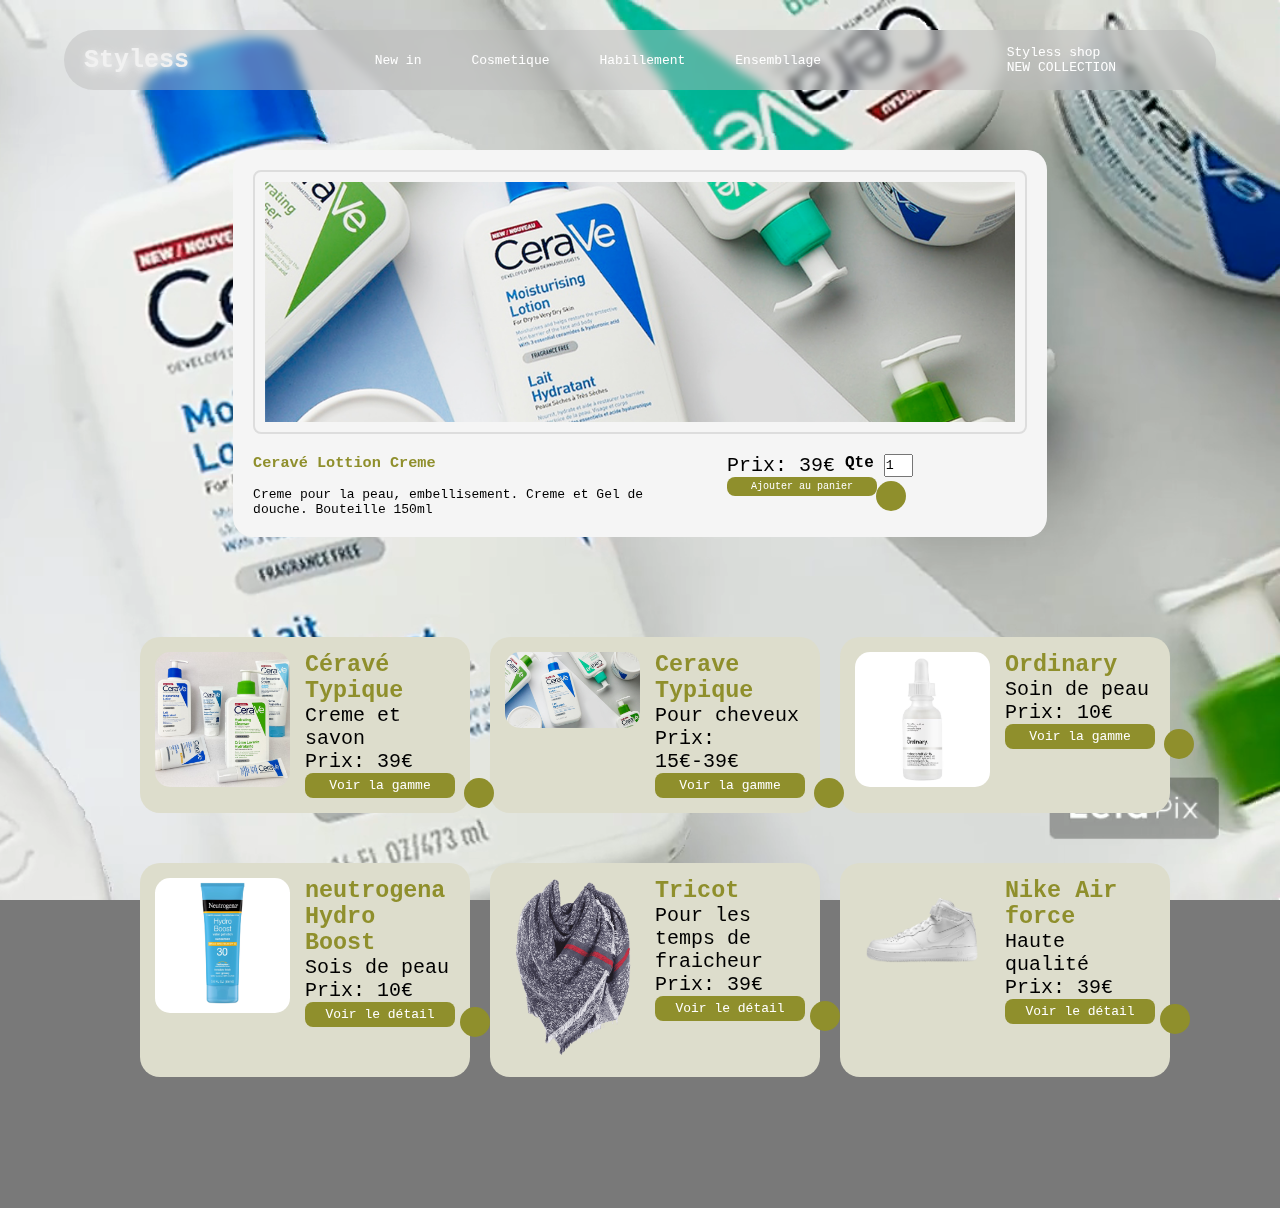
<file: vente2.html>
<!DOCTYPE html>
<html lang="en">

<head>
    <meta charset="UTF-8">
    <meta name="viewport" content="width=device-width, initial-scale=1.0">
    <title>01</title>
    <link rel="styleSheet" href="vente2.css">
    <link rel="icon" href="Asset/iconE-commerceShop.jpg" type="image/x-icon">
    <meta name="description"
        content="e-commerce site web, styless ou new style pour demeurer à la tendace. Article de beauté, maquillage et vetements">

    <style>

    </style>
</head>

<body>
    <div class="center">
        <header>
            <div id="logo"><a href="index.html">Styless</a></div>
            <nav>
                <div class="item">New in</div>
                <div class="item">Cosmetique</div>
                <div class="item">Habillement</div>
                <div class="item">Ensembllage</div>
            </nav>

            <div class="titlePage">
                Styless shop <br> NEW COLLECTION
            </div>

        </header>
    </div>

    <br><br><br><br>

    <div class="center">
        <div class="entete">

            <div class="center">
                <div class="produitEntete">

                    <div class="imageEnteteContainer">
                        <img src="Asset/Article/cerave prod.jpg" alt="" class="imageEntete">
                    </div>

                    <div class="allInfoEntete">
                        <div class="descriptionEntete">
                            <h3>Ceravé Lottion Creme</h3>
                            <br>
                            <p>Creme pour la peau, embellisement. Creme et Gel de douche. Bouteille 150ml</p>
                        </div>
                        <div>
                            <div style="display: flex; gap:10px; width:  300px; ">
                                <p class="prixEntete">Prix: <strong>39€</strong></p>
                                <span style="font-size: 16px; font-weight: 800;">Qte</span><input type="number" name=""
                                    class="selectNumerEntete" value="1" />
                            </div>
                            <button type="submit" class="ajoutPanierEntete">Ajouter au panier</button>
                        </div>
                    </div>

                </div>
            </div>

        </div>
    </div>


    <div class="center">
        <div class="allTypical">

            <!-- Une Categorie Precise representée -->
            <div class="categorie">

                <div>
                    <img src="Asset/Article/cerave.jpeg" alt="" class="imgCategorie">
                </div>

                <div>
                    <div class="descriptionCategorie">
                        <h3>Céravé Typique</h3>
                        <p>Creme et savon</p>
                    </div>
                    <div style="display: flex; gap:10px">
                        <p class="prixCategorie">Prix: <strong>39€</strong></p>
                    </div>
                    <button type="submit" class="ajoutPanierCategorie">Voir la gamme</button>
                </div>

            </div>

            <!-- Une Categorie Precise representée -->
            <div class="categorie">
                
                <div>
                    <img src="Asset/Article/cerave prod.jpg" alt="" class="imgCategorie">
                </div>

                <div>
                    <div class="descriptionCategorie">
                        <h3>Cerave Typique</h3>
                        <p>Pour cheveux</p>
                    </div>
                    <div style="display: flex; gap:10px">
                        <p class="prixCategorie">Prix: <strong>15€-39€</strong></p>
                    </div>
                    <button type="submit" class="ajoutPanierCategorie">Voir la gamme</button>
                </div>

            </div>

            <!-- Une Categorie Precise representée -->
            <div class="categorie">
                
                <div>
                    <img src="Asset/Article/ordinary.jpg" alt="" class="imgCategorie">
                </div>

                <div>
                    <div class="descriptionCategorie">
                        <h3>Ordinary</h3>
                        <p>Soin de peau</p>
                    </div>
                    <div style="display: flex; gap:10px">
                        <p class="prixCategorie">Prix: <strong>10€</strong></p>
                    </div>
                    <button type="submit" class="ajoutPanierCategorie">Voir la gamme</button>
                </div>

            </div>

            <!-- Une Categorie Precise representée -->
            <div class="categorie">
                
                <div>
                    <img src="Asset/Article/neutrogenaHB.jpg" alt="" class="imgCategorie">
                </div>

                <div>
                    <div class="descriptionCategorie">
                        <h3>neutrogena Hydro Boost</h3>
                        <p>Sois de peau</p>
                    </div>
                    <div style="display: flex; gap:10px">
                        <p class="prixCategorie">Prix: <strong>10€</strong></p>
                    </div>
                    <button type="submit" class="ajoutPanierCategorie">Voir le  détail</button>
                </div>

            </div>

            <!-- Une Categorie Precise representée -->
            <div class="categorie">
                
                <div>
                    <img src="Asset/Article/tricot (4).png" alt="" class="imgCategorie">
                </div>

                <div>
                    <div class="descriptionCategorie">
                        <h3>Tricot</h3>
                        <p>Pour les temps de fraicheur</p>
                    </div>
                    <div style="display: flex; gap:10px">
                        <p class="prixCategorie">Prix: <strong>39€</strong></p>
                    </div>
                    <button type="submit" class="ajoutPanierCategorie">Voir le  détail</button>
                </div>

            </div>

            <!-- Une Categorie Precise representée -->
            <div class="categorie">
                
                <div>
                    <img src="Asset/Article/airforce.png" alt="" class="imgCategorie">
                </div>

                <div>
                    <div class="descriptionCategorie">
                        <h3>Nike Air force</h3>
                        <p>Haute qualité</p>
                    </div>
                    <div style="display: flex; gap:10px">
                        <p class="prixCategorie">Prix: <strong>39€</strong></p>
                    </div>
                    <button type="submit" class="ajoutPanierCategorie">Voir le  détail</button>
                </div>

            </div>

            <br><br><br><br><br>

        </div>
    </div>
    <video autoplay loop muted id="video-background">
        <source src="Asset/cerave prod_animation.mp4" type="video/mp4">
        <!-- Si le navigateur ne peut pas lire le format MP4, vous pouvez ajouter d'autres sources ici -->
        <!-- Par exemple :
        <source src="chemin_de_la_video.webm" type="video/webm">
        -->
        Votre navigateur ne prend pas en charge la lecture de vidéos HTML5.
    </video>


</body>

</html>

<!-- 
 Une Categorie Precise representée 
<div class="categorie">
                
    <div>
        <img src="Asset/Article/cerave.jpeg" alt="" class="imgCategorie">
    </div>

    <div>
        <div>
            <h3>Cerave Typique</h3>
            <p>Pour cheveux</p>
        </div>
        <div style="display: flex; gap:10px">
            <p class="prixCategorie">Prix: <strong>39€</strong></p>
            <span style="font-size: 16px; font-weight: 800;">Qte</span><input type="number" name=""
                class="selectNumerCategorie" value="1" />
        </div>
        <button type="submit" class="ajoutPanierCategorie">Ajouter au panier</button>
    </div>

</div> -->
</file>
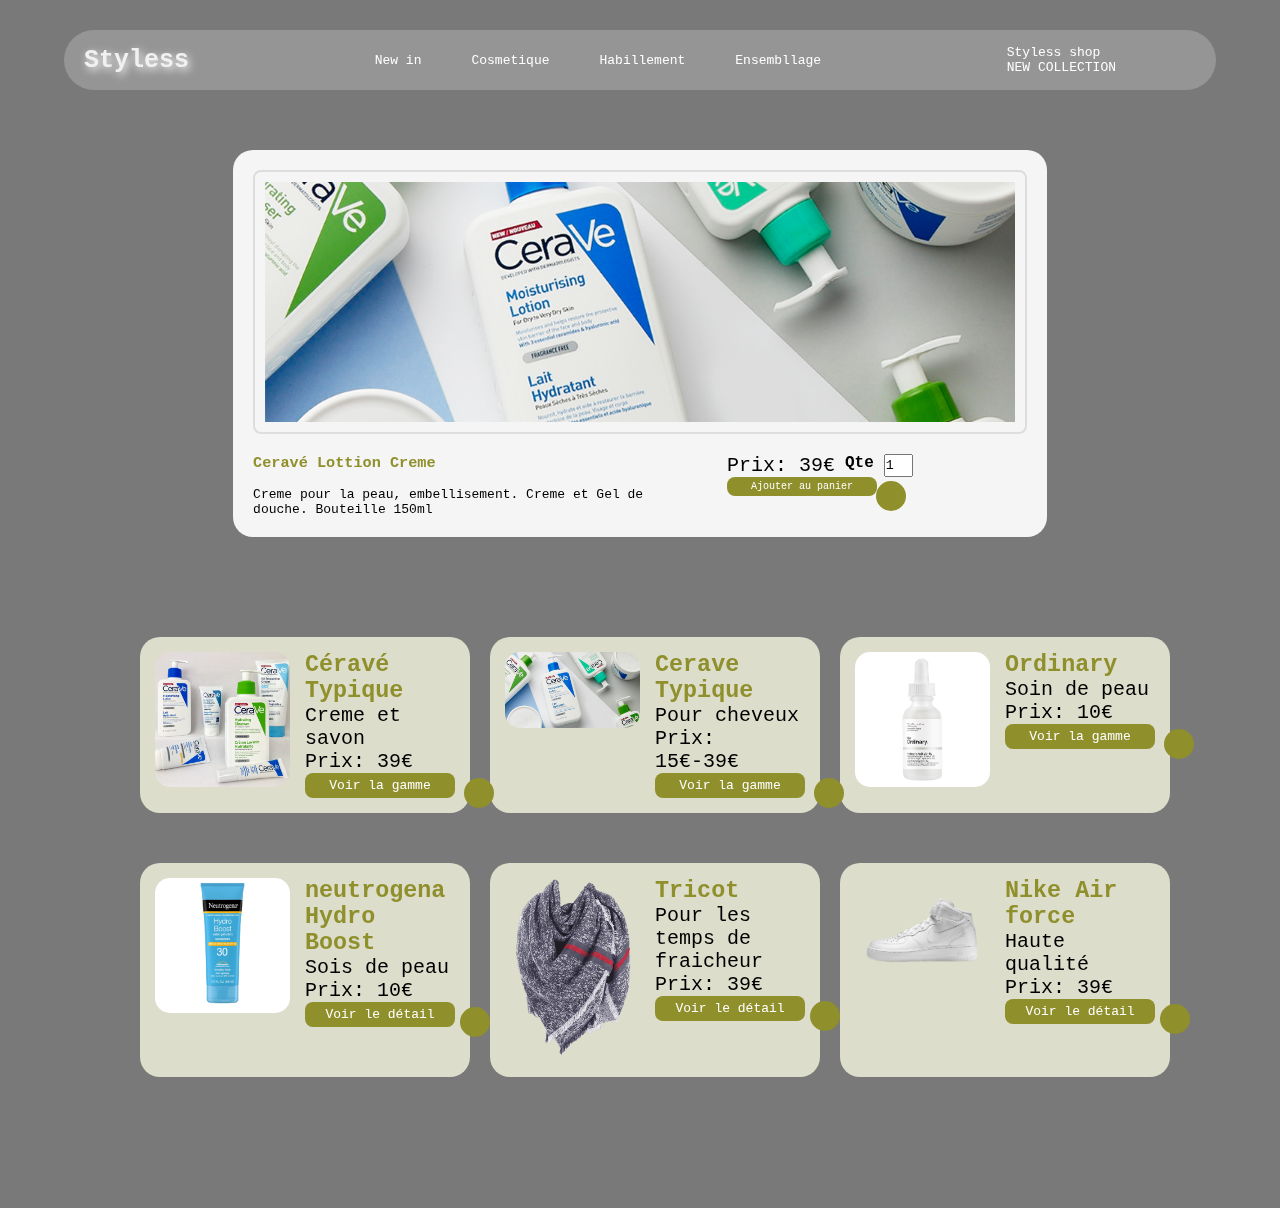
<file: vente3.html>
<!DOCTYPE html>
<html lang="en">

<head>
    <meta charset="UTF-8">
    <meta name="viewport" content="width=device-width, initial-scale=1.0">
    <title>01</title>
    <link rel="styleSheet" href="vente2.css">
    <link rel="icon" href="Asset/iconE-commerceShop.jpg" type="image/x-icon">
    <meta name="description"
        content="e-commerce site web, styless ou new style pour demeurer à la tendace. Article de beauté, maquillage et vetements">
    <style>

    </style>
</head>

<body>
    <div class="center">
        <header>
            <div id="logo"><a href="index.html">Styless</a></div>
            <nav>
                <div class="item">New in</div>
                <div class="item">Cosmetique</div>
                <div class="item">Habillement</div>
                <div class="item">Ensembllage</div>
            </nav>

            <div class="titlePage">
                Styless shop <br> NEW COLLECTION
            </div>

        </header>
    </div>

    <br><br><br><br>

    <div class="center">
        <div class="entete">

            <div class="center">
                <div class="produitEntete">

                    <div class="imageEnteteContainer">
                        <img src="Asset/Article/cerave prod.jpg" alt="" class="imageEntete">
                    </div>

                    <div class="allInfoEntete">
                        <div class="descriptionEntete">
                            <h3>Ceravé Lottion Creme</h3>
                            <br>
                            <p>Creme pour la peau, embellisement. Creme et Gel de douche. Bouteille 150ml</p>
                        </div>
                        <div>
                            <div style="display: flex; gap:10px; width:  300px; ">
                                <p class="prixEntete">Prix: <strong>39€</strong></p>
                                <span style="font-size: 16px; font-weight: 800;">Qte</span><input type="number" name=""
                                    class="selectNumerEntete" value="1" />
                            </div>
                            <button type="submit" class="ajoutPanierEntete">Ajouter au panier</button>
                        </div>
                    </div>

                </div>
            </div>

        </div>
    </div>


    <div class="center">
        <div class="allTypical">

            <!-- Une Categorie Precise representée -->
            <div class="categorie">

                <div>
                    <img src="Asset/Article/cerave.jpeg" alt="" class="imgCategorie">
                </div>

                <div>
                    <div class="descriptionCategorie">
                        <h3>Céravé Typique</h3>
                        <p>Creme et savon</p>
                    </div>
                    <div style="display: flex; gap:10px">
                        <p class="prixCategorie">Prix: <strong>39€</strong></p>
                    </div>
                    <button type="submit" class="ajoutPanierCategorie">Voir la gamme</button>
                </div>

            </div>

            <!-- Une Categorie Precise representée -->
            <div class="categorie">
                
                <div>
                    <img src="Asset/Article/cerave prod.jpg" alt="" class="imgCategorie">
                </div>

                <div>
                    <div class="descriptionCategorie">
                        <h3>Cerave Typique</h3>
                        <p>Pour cheveux</p>
                    </div>
                    <div style="display: flex; gap:10px">
                        <p class="prixCategorie">Prix: <strong>15€-39€</strong></p>
                    </div>
                    <button type="submit" class="ajoutPanierCategorie">Voir la gamme</button>
                </div>

            </div>

            <!-- Une Categorie Precise representée -->
            <div class="categorie">
                
                <div>
                    <img src="Asset/Article/ordinary.jpg" alt="" class="imgCategorie">
                </div>

                <div>
                    <div class="descriptionCategorie">
                        <h3>Ordinary</h3>
                        <p>Soin de peau</p>
                    </div>
                    <div style="display: flex; gap:10px">
                        <p class="prixCategorie">Prix: <strong>10€</strong></p>
                    </div>
                    <button type="submit" class="ajoutPanierCategorie">Voir la gamme</button>
                </div>

            </div>

            <!-- Une Categorie Precise representée -->
            <div class="categorie">
                
                <div>
                    <img src="Asset/Article/neutrogenaHB.jpg" alt="" class="imgCategorie">
                </div>

                <div>
                    <div class="descriptionCategorie">
                        <h3>neutrogena Hydro Boost</h3>
                        <p>Sois de peau</p>
                    </div>
                    <div style="display: flex; gap:10px">
                        <p class="prixCategorie">Prix: <strong>10€</strong></p>
                    </div>
                    <button type="submit" class="ajoutPanierCategorie">Voir le  détail</button>
                </div>

            </div>

            <!-- Une Categorie Precise representée -->
            <div class="categorie">
                
                <div>
                    <img src="Asset/Article/tricot (4).png" alt="" class="imgCategorie">
                </div>

                <div>
                    <div class="descriptionCategorie">
                        <h3>Tricot</h3>
                        <p>Pour les temps de fraicheur</p>
                    </div>
                    <div style="display: flex; gap:10px">
                        <p class="prixCategorie">Prix: <strong>39€</strong></p>
                    </div>
                    <button type="submit" class="ajoutPanierCategorie">Voir le  détail</button>
                </div>

            </div>

            <!-- Une Categorie Precise representée -->
            <div class="categorie">
                
                <div>
                    <img src="Asset/Article/airforce.png" alt="" class="imgCategorie">
                </div>

                <div>
                    <div class="descriptionCategorie">
                        <h3>Nike Air force</h3>
                        <p>Haute qualité</p>
                    </div>
                    <div style="display: flex; gap:10px">
                        <p class="prixCategorie">Prix: <strong>39€</strong></p>
                    </div>
                    <button type="submit" class="ajoutPanierCategorie">Voir le  détail</button>
                </div>

            </div>

            <br><br><br><br><br>

        </div>
    </div>


</body>

</html>

<!-- 
 Une Categorie Precise representée 
<div class="categorie">
                
    <div>
        <img src="Asset/Article/cerave.jpeg" alt="" class="imgCategorie">
    </div>

    <div>
        <div>
            <h3>Cerave Typique</h3>
            <p>Pour cheveux</p>
        </div>
        <div style="display: flex; gap:10px">
            <p class="prixCategorie">Prix: <strong>39€</strong></p>
            <span style="font-size: 16px; font-weight: 800;">Qte</span><input type="number" name=""
                class="selectNumerCategorie" value="1" />
        </div>
        <button type="submit" class="ajoutPanierCategorie">Ajouter au panier</button>
    </div>

</div> -->
</file>
<file: vente2.css>
*{
    margin: 0;
    padding: 0;
    font-family: monospace;
}
.center{
    display: flex;
    justify-content: center;
}

body{
    /* background-image: url("Asset/background_font9.jpeg"); */
    background-color: rgb(121, 121, 121);
    background-position: cover;
    background-size: cover;
    background-attachment: fixed;
    background-repeat: no-repeat;
    overflow-x: hidden;
}

header{
    background-color: rgba(185, 185, 185, 0.438);
    color: rgb(255, 255, 255);
    display: flex;
    justify-content: space-between;
    align-items: center;
    width: 90%;
    height: 60px;
    margin-top: 30px;
    border-radius: 100px;
    overflow: hidden;
    backdrop-filter: blur(5px); /* Flou appliqué à l'arrière-plan */
    filter: blur(0px); 
}

header a{ text-decoration: none; color: #f1f1f1;}

#logo{
    font-size: 25px;
    font-weight: bold;
    filter: drop-shadow(2px 3px 4px rgb(255, 255, 255));
    font-family: monospace;
    padding-left: 20px;
}

.titlePage{
    padding-right: 100px;
}
nav{
    display: flex;
    justify-content: space-between;
    gap: 50px;
}

.produitEntete{
    background-color: rgb(245, 245, 245);
    width: 80%;
    padding: 20px;
    border-radius: 20px;
    

}
.imageEnteteContainer{
    position: relative;
    /* width: 100%; */
    display: flex;
    justify-content: center;
    padding: 0 0 20px;
}.imageEnteteContainer::before{
    content:"";
    position: absolute;
    width: 100%;
    height: 261px;
    /* background-color: rgba(81, 10, 151, 0.342); */
    z-index: 10;
}
.imageEntete{
    width: 100%;
    height: 240px;
    object-fit: cover;
    border: solid 2px  #ddd;
    border-radius: 8px;
    padding: 10px;
}
.allInfoEntete{
    display: flex;
    justify-content: space-between;
    gap: 50px;
}

h3{
    color: rgb(143, 143, 44);

}
.descriptionEntete{
    width: 100%;
}

.prixEntete{
    font-weight: 300; font-size: 20px;
}
.selectNumerEntete{ width: 25px;}
.ajoutPanierEntete{ 
    background-color: rgb(143, 143, 44);
    color: rgb(255, 255, 255);
    width: 150px; 
    font-size: 10px; 
    padding: 4px;
    border: none;
    border-radius: 8px;
}
.ajoutPanierEntete::before{
    content: "";
    position: absolute;
    margin-left: 125px;
    background-color: rgb(143, 143, 44);
    border-radius: 100%;
    width: 30px;
    height: 30px;
    z-index: 1;
}

.prixCategorie{
    font-weight: 300; font-size: 20px;
}
.selectNumerCategorie{ width: 25px;}
.ajoutPanierCategorie{ 
    background-color: rgb(143, 143, 44);
    color: rgb(255, 255, 255);
    width: 150px; 
    font-size: 13px; 
    padding: 5px;
    border: none;
    border-radius: 8px;
}
.ajoutPanierCategorie::before{
    content: "";
    position: absolute;
    margin-left: 135px;
    background-color: rgb(143, 143, 44);
    border-radius: 100%;
    width: 30px;
    height: 30px;
    z-index: 1;
}

.allTypical{
    display: grid;
    grid-template-columns: repeat(3, 300px);
    justify-content: center;
    gap: 50px;
    margin-top: 100px;
}

.categorie{
    display: flex;
    gap: 15px;
    background-color: rgb(221, 221, 204);
    width: 100%;
    padding: 15px;
    border-radius: 20px;
}
.descriptionCategorie{
    font-size: 20px;
}

.imgCategorie{
    width: 100%;
    object-fit: cover;
    border-radius: 15px;
}
#video-background {
    position: fixed;
    right: 0;
    bottom: 0;
    min-width: 100%;
    min-height: 100%;
    width: auto;
    height: auto;
    z-index: -1000;
}

@media only screen and (max-width:780px){

    nav{
        display: none;
    }

    .allInfoEntete{
        max-width: 70%;
        display: flex; flex-wrap: wrap;
        justify-content: space-between;
        gap: 50px;
    }
    .descriptionEntete{
        width: 100%;
        font-size: 18px ;
    
    }
    .prixEntete{
        font-weight: 300; font-size: 30px;
    }
    .selectNumerEntete{ width: 40px; height: 30px; font-size: 30px;}
    .ajoutPanierEntete{ color: aliceblue; width: 200px; font-size: 18px; padding: 12px; border-radius: 10px;}
    .ajoutPanierEntete::before{
        margin-left: 200px;
    }

    .allTypical{
        display: flex;
        flex-wrap: wrap;
        justify-content: center;
        gap: 20px;
    }
    .categorie{
        gap: 15px;
        width: 90%;
        padding: 10px;
        border-radius: 20px;
    }
    .descriptionCategorie{
        font-size: 16px;
        font-weight: 300;
    }

    .categorie h3{
        font-size: 20px;
    }


    .prixCategorie{
        font-weight: 300; font-size: 30px;
    }
    .selectNumerCategorie{ width: 40px; height: 30px; font-size: 30px;}
    .ajoutPanierCategorie{ color: aliceblue; width: 150px; font-size: 15px; padding: 8px; border-radius: 10px;}
    .ajoutPanierCategorie::before{
        display: none;
    }
    
}
    
/* 
.prixCategorie{
    font-weight: 300; font-size: 20px;
}
.selectNumerCategorie{ width: 25px;}
.ajoutPanierCategorie{ 
    background-color: rgb(143, 143, 44);
    color: rgb(255, 255, 255);
    width: 150px; 
    font-size: 13px; 
    padding: 5px;
    border: none;
    border-radius: 8px;
}
.ajoutPanierCategorie::before{
    content: "";
    position: absolute;
    margin-left: 135px;
    background-color: rgb(143, 143, 44);
    border-radius: 100%;
    width: 30px;
    height: 30px;
    z-index: 1;
}

.allTypical{
    display: grid;
    grid-template-columns: repeat(3, 300px);
    justify-content: center;
    gap:  50px;
    margin-top: 100px;
}

.categorie{
    background-color: #ddd;
    width: 100%;
    padding: 15px;
    border-radius: 20px;
}

.imgCategorie{
    width: 100%;
    object-fit: cover;
    border-radius: 15px;
    margin-bottom: 10px;
}



.allTypical{
    display: grid;
    grid-template-columns: repeat(2, 150px);
    justify-content: center;
    gap:  40px;
}

.categorie



.prixCategorie{
    font-weight: 300; font-size: 30px;
}
.selectNumerCategorie{ width: 40px; height: 30px; font-size: 30px;}
.ajoutPanierCategorie{ color: aliceblue; width: 150px; font-size: 15px; padding: 8px; border-radius: 10px;}
.ajoutPanierCategorie::before{
    display: none;
} */
</file>
